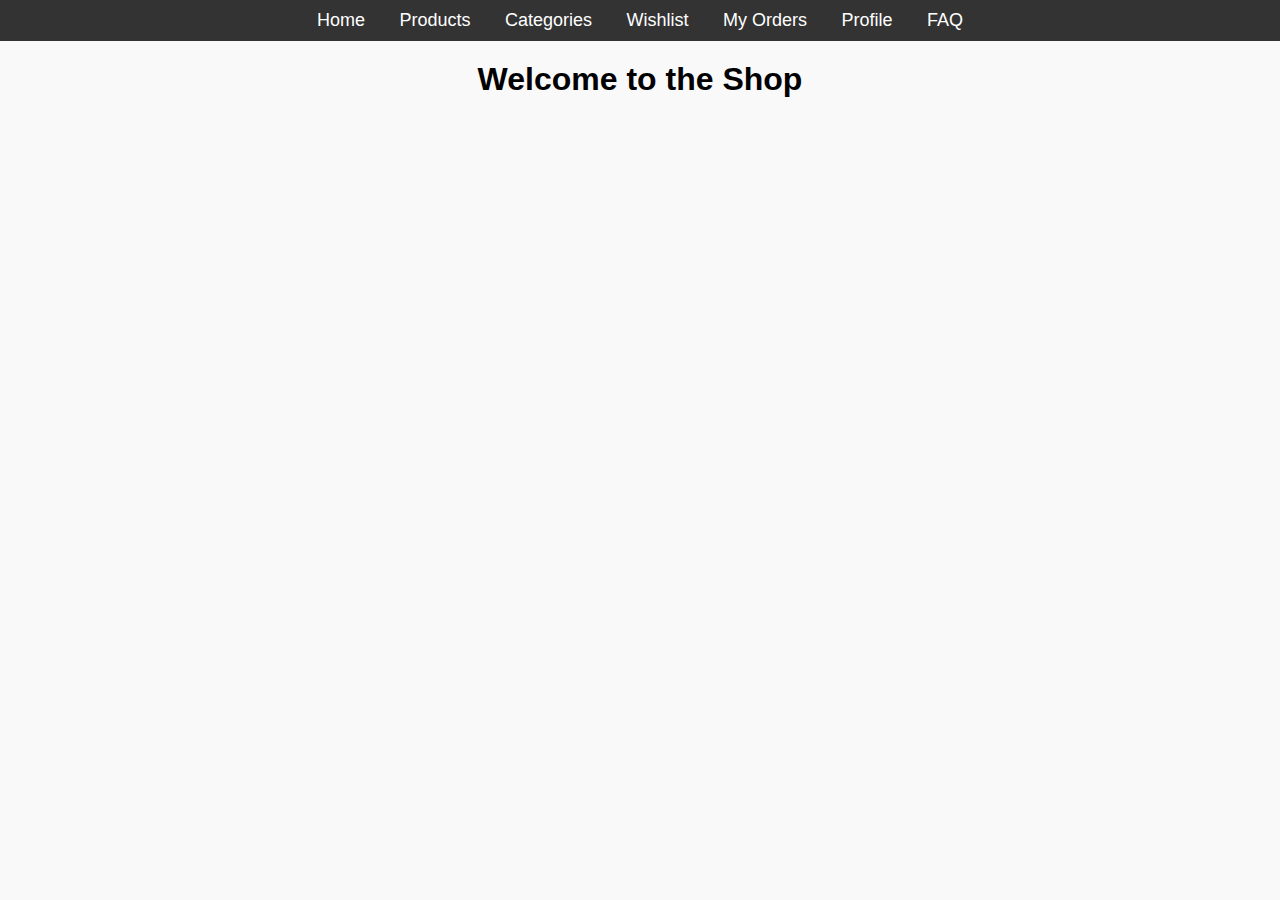
<file: index.html>
<!DOCTYPE html>
<html lang="en">
<head>
  <meta charset="UTF-8">
  <meta name="viewport" content="width=device-width, initial-scale=1.0">
  <title>Shop</title>
  <link rel="stylesheet" href="style.css">
</head>
<body>
  <div id="navbar-container"></div>
  <h1>Welcome to the Shop</h1>
  <div id="products"></div>
  <script>
    
    fetch('navbar.html')
      .then(response => response.text())
      .then(data => {
        document.getElementById('navbar-container').innerHTML = data;
      });

    
    fetch('http://localhost:8080/api/products')
      .then(response => response.json())
      .then(products => {
        const productsDiv = document.getElementById('products');
        products.forEach(product => {
          const productDiv = document.createElement('div');
          productDiv.className = 'product';
          productDiv.innerHTML = `
            <h2>${product.name}</h2>
            <p>${product.description}</p>
            <p>Price: $${product.price}</p>
          `;
          productsDiv.appendChild(productDiv);
        });
      })
      .catch(error => console.error('Error fetching products:', error));
  </script>
</body>
</html>
</file>
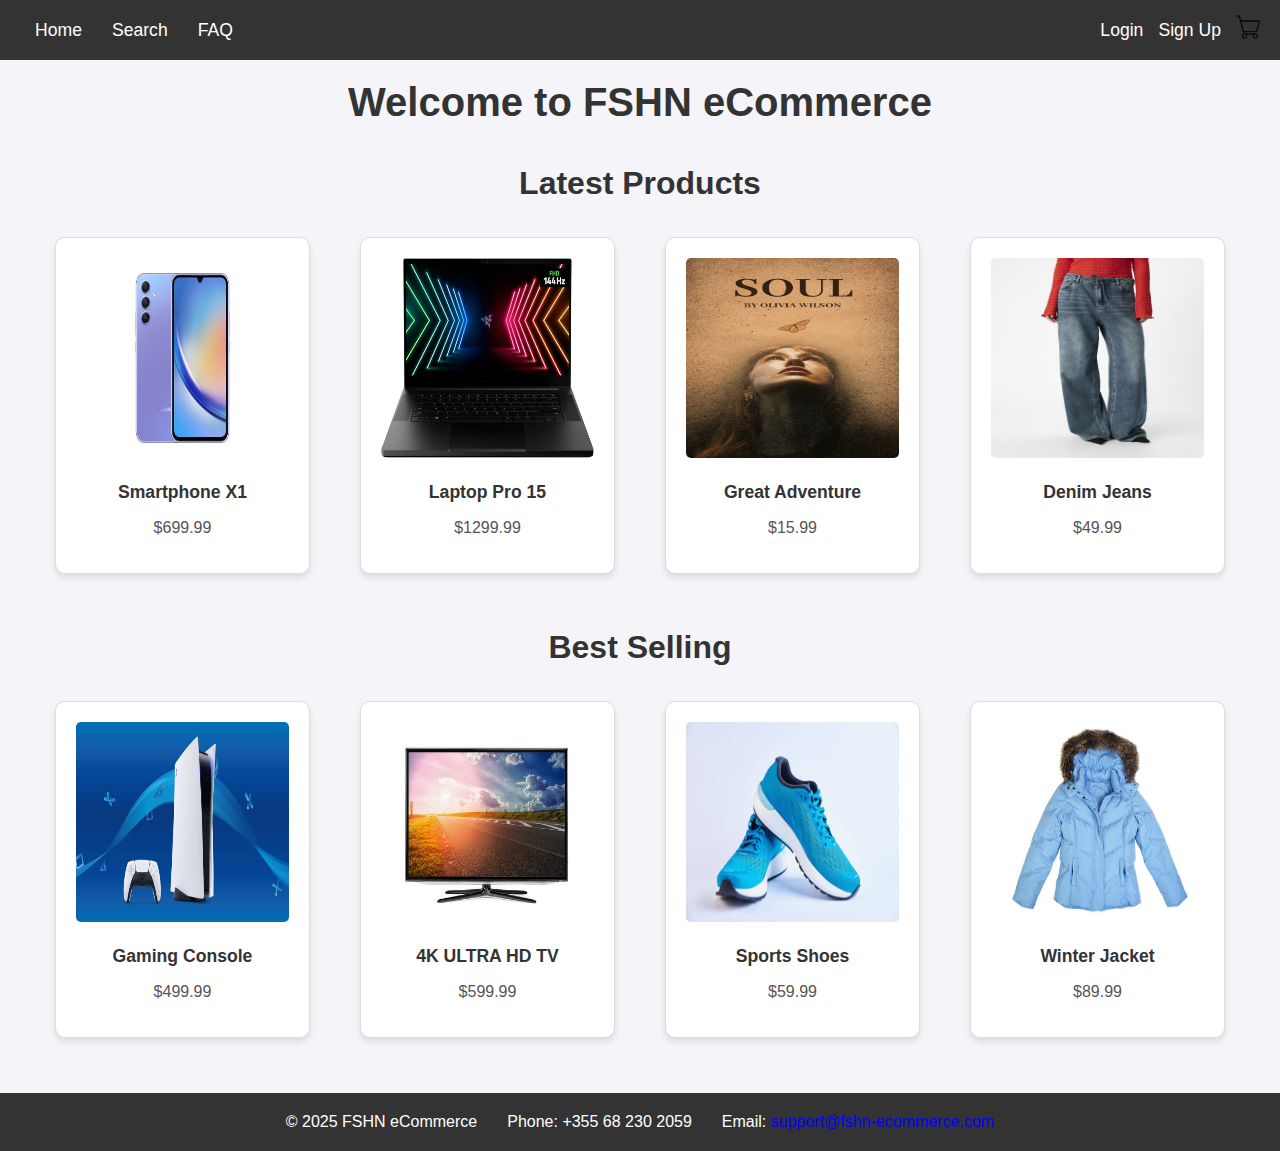
<file: frontend/index.html>
<!DOCTYPE html>
<html lang="en">
<head>
  <meta charset="UTF-8">
  <meta name="viewport" content="width=device-width, initial-scale=1.0">
  <title>Home</title>
  <link rel="stylesheet" href="style.css">
  <script src="js/navbar.js" defer></script>
  <style>
    section {
      text-align: center;
      margin: 40px 0;
    }

    section h2 {
      font-size: 2rem;
      color: #333;
      margin-bottom: 20px;
    }

    .product-grid {
      display: grid;
      grid-template-columns: repeat(4, 1fr);
      gap: 20px;
      justify-content: center;
      margin: 0 auto;
      max-width: 1200px; 
    }

    .product {
      border: 1px solid #ddd;
      border-radius: 10px;
      padding: 15px;
      text-align: center;
      background-color: #fff;
      box-shadow: 0 4px 6px rgba(0, 0, 0, 0.1);
      transition: transform 0.3s ease, box-shadow 0.3s ease;
    }

    .product img {
      max-width: 100%;
      border-radius: 5px;
      margin-bottom: 10px;
      width:500px;
      height: 200px;;
    }

    .product h3 {
      font-size: 1.1rem;
      color: #333;
      margin: 10px 0;
    }

    .product p {
      font-size: 1rem;
      color: #555;
    }

    .product:hover {
      transform: translateY(-5px);
      box-shadow: 0 6px 10px rgba(0, 0, 0, 0.1);
    }
  </style>
</head>
<body>
  <div id="navbar-container"></div>
  <h1>Welcome to FSHN eCommerce</h1>
  <section>
    <h2>Latest Products</h2>
    <div class="product-grid">
      <div class="product">
        <a href="product.html?id=21">
          <img src="images/smartphone_x1.jpg" alt="Product 1">
        </a>
        <h3>Smartphone X1</h3>
        <p>$699.99</p>
      </div>
      <div class="product">
        <a href="product.html?id=22">
          <img src="images/laptop_pro_15.jpg" alt="Product 2">
        </a>
        <h3>Laptop Pro 15</h3>
        <p>$1299.99</p>
      </div>
      <div class="product">
        <a href="product.html?id=26">
          <img src="images/great_adventure.jpg" alt="Product 3">
        </a>
        <h3>Great Adventure</h3>
        <p>$15.99</p>
      </div>
      <div class="product">
        <a href="product.html?id=32">
          <img src="images/denim_jeans.jpg" alt="Product 4">
        </a>
        <h3>Denim Jeans</h3>
        <p>$49.99</p>
      </div>
    </div>
  </section>
  <section>
    <h2>Best Selling</h2>
    <div class="product-grid">
      <div class="product">
        <a href="product.html?id=25">
          <img src="images/gaming_console.jpg" alt="Product 5">
        </a>
        <h3>Gaming Console</h3>
        <p>$499.99</p>
      </div>
      <div class="product">
        <a href="product.html?id=24">
          <img src="images/4k_tv.jpg" alt="Product 6">
        </a>
        <h3>4K ULTRA HD TV</h3>
        <p>$599.99</p>
      </div>
      <div class="product">
        <a href="product.html?id=34">
          <img src="images/sports_shoes.jpg" alt="Product 7">
        </a>
        <h3>Sports Shoes</h3>
        <p>$59.99</p>
      </div>
      <div class="product">
        <a href="product.html?id=33">
          <img src="images/winter_jacket.jpg" alt="Product 8">
        </a>
        <h3>Winter Jacket</h3>
        <p>$89.99</p>
      </div>
    </div>
  </section>
  <footer>
    <p>&copy; 2025 FSHN eCommerce</p>
    <p>Phone: +355 68 230 2059</p>
    <p>Email: <a href="mailto:support@fshn-ecommerce.com">support@fshn-ecommerce.com</a></p>
  </footer>
  <script>
    fetch('navbar.html')
      .then(response => response.text())
      .then(data => {
        document.getElementById('navbar-container').innerHTML = data;
      });
  </script>
</body>
</html>
</file>
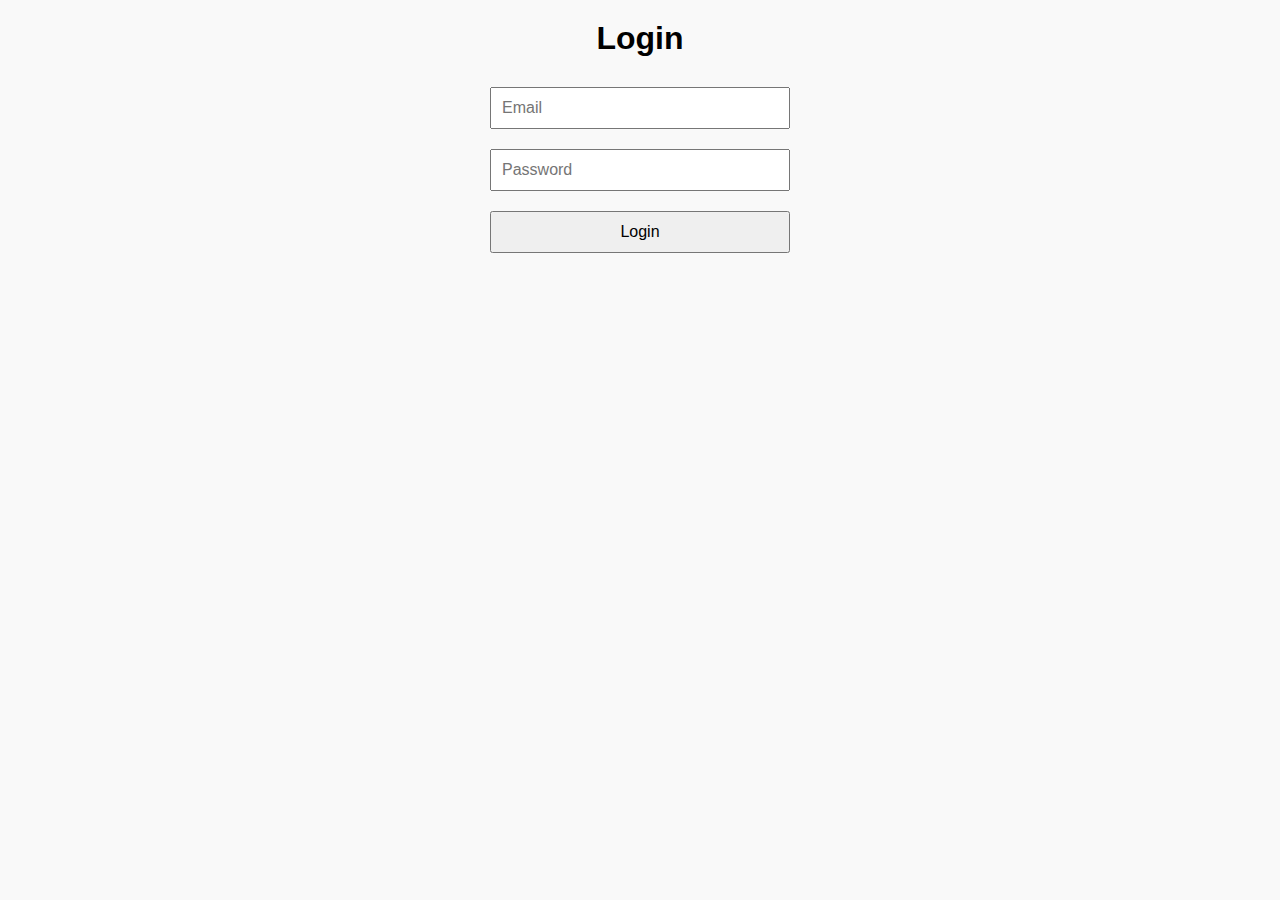
<file: login.html>
<!DOCTYPE html>
<html lang="en">
<head>
  <meta charset="UTF-8">
  <meta name="viewport" content="width=device-width, initial-scale=1.0">
  <title>Login</title>
  <link rel="stylesheet" href="style.css">
</head>
<body>
  <h1>Login</h1>
  <form id="loginForm">
    <input type="email" id="email" placeholder="Email" required>
    <input type="password" id="password" placeholder="Password" required>
    <button type="submit">Login</button>
  </form>

  <script>
    document.getElementById('loginForm').addEventListener('submit', event => {
      event.preventDefault();
      const email = document.getElementById('email').value;
      const password = document.getElementById('password').value;

      fetch('http://localhost:8080/api/users/login', {
        method: 'POST',
        headers: { 'Content-Type': 'application/json' },
        body: JSON.stringify({ email, password })
      })
      .then(response => response.json())
      .then(data => {
        if (data && data.userId) {
          localStorage.setItem('userId', data.userId);
          alert('Login successful');
          window.location.href = 'index.html';
        } else {
          alert('Invalid credentials');
        }
      })
      .catch(error => console.error('Error during login:', error));
    });
  </script>
</body>
</html>
</file>
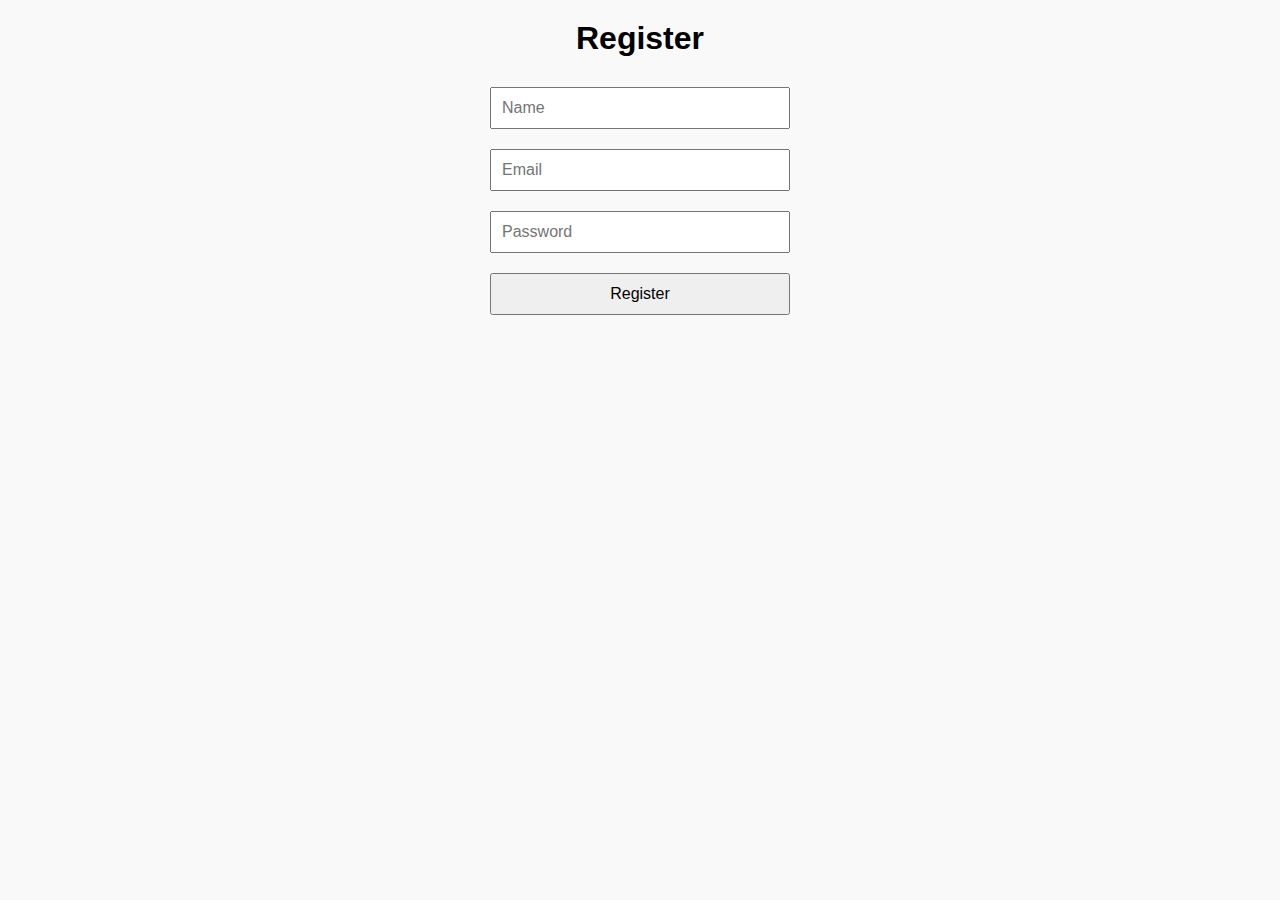
<file: register.html>
<!DOCTYPE html>
<html lang="en">
<head>
  <meta charset="UTF-8">
  <meta name="viewport" content="width=device-width, initial-scale=1.0">
  <title>Register</title>
  <link rel="stylesheet" href="style.css">
</head>
<body>
  <h1>Register</h1>
  <form id="registerForm">
    <input type="text" id="name" placeholder="Name" required>
    <input type="email" id="email" placeholder="Email" required>
    <input type="password" id="password" placeholder="Password" required>
    <button type="submit">Register</button>
  </form>

  <script>
    document.getElementById('registerForm').addEventListener('submit', event => {
      event.preventDefault();
      const name = document.getElementById('name').value;
      const email = document.getElementById('email').value;
      const password = document.getElementById('password').value;

      fetch('http://localhost:8080/api/users/register', {
        method: 'POST',
        headers: { 'Content-Type': 'application/json' },
        body: JSON.stringify({ name, email, password })
      })
      .then(response => {
        if (response.ok) {
          alert('Registration successful');
          window.location.href = 'login.html';
        } else {
          alert('Registration failed');
        }
      })
      .catch(error => console.error('Error during registration:', error));
    });
  </script>
</body>
</html>
</file>
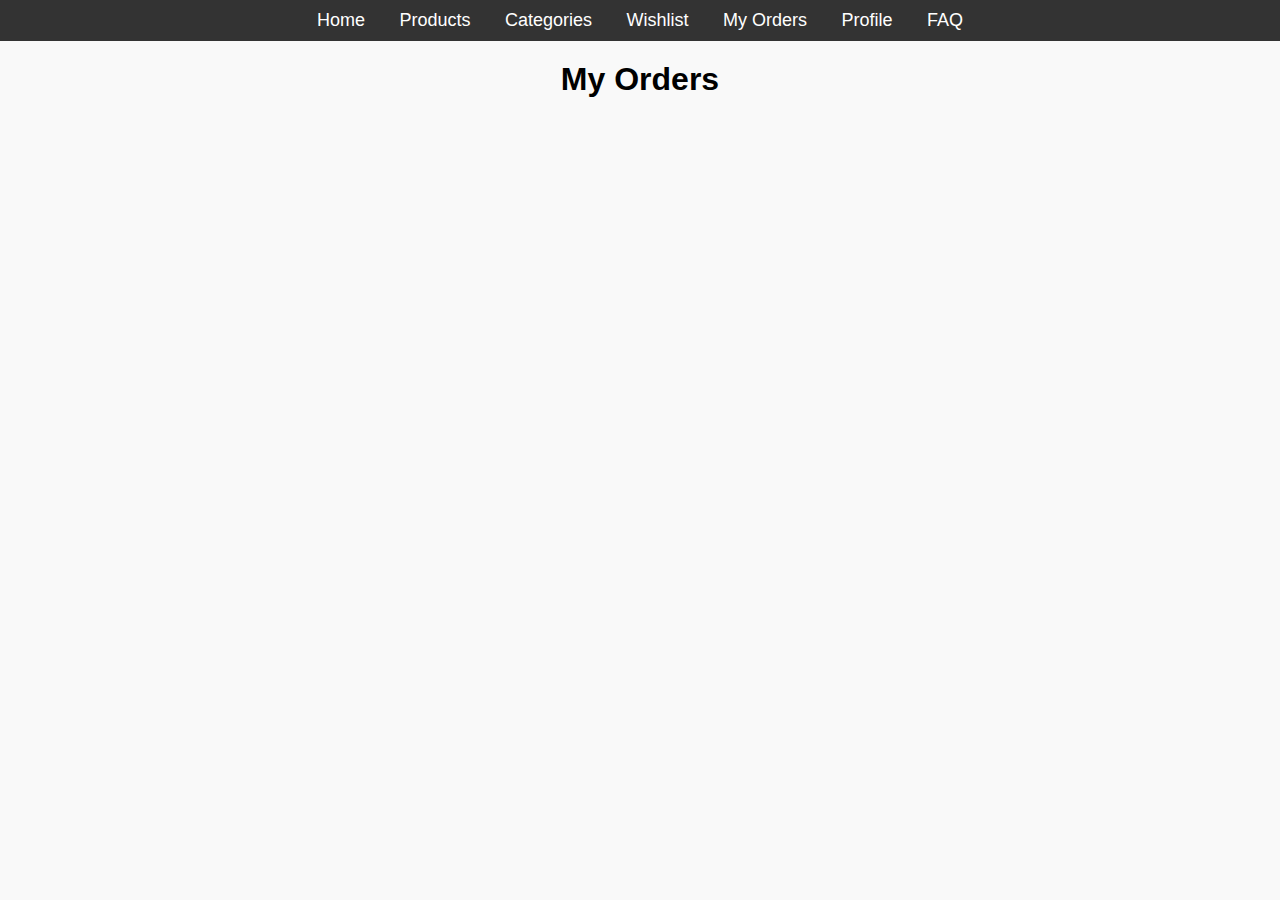
<file: user-orders.html>
<!DOCTYPE html>
<html lang="en">
<head>
  <meta charset="UTF-8">
  <meta name="viewport" content="width=device-width, initial-scale=1.0">
  <title>My Orders</title>
  <link rel="stylesheet" href="style.css">
</head>
<body>
  <div id="navbar-container"></div>
  <h1>My Orders</h1>
  <div id="orders"></div>

  <script>
    fetch('navbar.html')
      .then(response => response.text())
      .then(data => {
        document.getElementById('navbar-container').innerHTML = data;
      });

    const userId = localStorage.getItem('userId');
    fetch(`http://localhost:8080/api/orders/user/${userId}`)
      .then(response => response.json())
      .then(orders => {
        const ordersDiv = document.getElementById('orders');
        orders.forEach(order => {
          const orderDiv = document.createElement('div');
          orderDiv.className = 'order';
          orderDiv.innerHTML = `
            <h3>Order #${order.id}</h3>
            <p>Date: ${order.date}</p>
            <ul>
              ${order.items.map(item => `<li>${item.product.name} - ${item.quantity}</li>`).join('')}
            </ul>
          `;
          ordersDiv.appendChild(orderDiv);
        });
      })
      .catch(error => console.error('Error fetching orders:', error));
  </script>
</body>
</html>
</file>
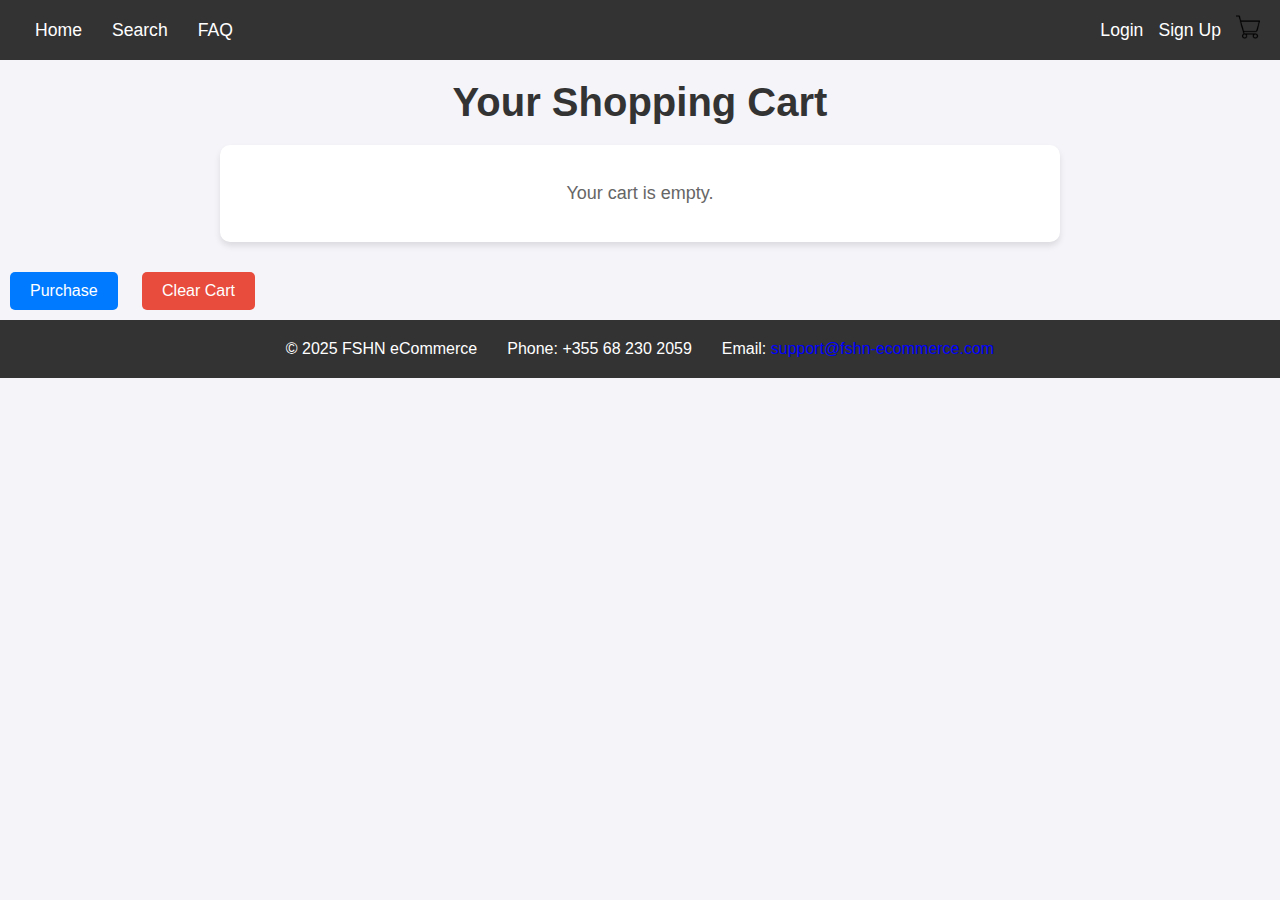
<file: frontend/cart.html>
<!DOCTYPE html>
<html lang="en">
<head>
  <meta charset="UTF-8">
  <meta name="viewport" content="width=device-width, initial-scale=1.0">
  <title>Shopping Cart</title>
  <link rel="stylesheet" href="style.css">
  <script src="js/navbar.js" defer></script>
</head>
<body>
  <div id="navbar-container"></div>
  <h1>Your Shopping Cart</h1>
  <div id="cart"></div>
  <button id="purchaseButton" onclick="purchaseCart()">Purchase</button>
  <button id="clearCartButton" onclick="clearCart()">Clear Cart</button>
  <script>
    const userId = localStorage.getItem("userId"); 

  
    fetch('navbar.html')
      .then(response => response.text())
      .then(data => {
        document.getElementById('navbar-container').innerHTML = data;
      });

  
    function displayCart() {
      const cart = JSON.parse(localStorage.getItem('cart')) || [];
      const cartDiv = document.getElementById('cart');
      cartDiv.innerHTML = '';

      if (cart.length === 0) {
        cartDiv.innerHTML = '<p>Your cart is empty.</p>';
        return;
      }

      cart.forEach((item, index) => {
        const cartItemDiv = document.createElement('div');
        cartItemDiv.className = 'cart-item';
        cartItemDiv.innerHTML = `
          <p>${item.name} - $${item.price} x ${item.quantity} = $${item.price * item.quantity}</p>
          <button onclick="removeFromCart(${index})">Remove</button>
        `;
        cartDiv.appendChild(cartItemDiv);
      });

      const totalPrice = cart.reduce((sum, item) => sum + item.price * item.quantity, 0);
      const totalDiv = document.createElement('div');
      totalDiv.className = 'cart-total';
      totalDiv.innerHTML = `<p><strong>Total: $${totalPrice}</strong></p>`;
      cartDiv.appendChild(totalDiv);
    }


    function removeFromCart(index) {
      const cart = JSON.parse(localStorage.getItem('cart')) || [];
      cart.splice(index, 1); 
      localStorage.setItem('cart', JSON.stringify(cart)); 
      displayCart(); 
    }

  
    function clearCart(){
      localStorage.removeItem('cart');
      displayCart();
      alert('Cart cleared!');
    };

    function purchaseCart(){
      const cart = JSON.parse(localStorage.getItem('cart')) || [];
      if (cart.length === 0) {
        alert('Your cart is empty!');
        return;
      }

      const orderItems = cart.map(item => ({
        productId: item.id,
        quantity: item.quantity
      }));

      const orderPurchase = {
        userId,
        orderItems
      };

      fetch(`http://localhost:8080/api/orders/user/${userId}/purchase`, {
        method: 'POST',
        headers: {
          'Content-Type': 'application/json'
        },
        body: JSON.stringify(orderPurchase)
      })
        .then(response => {
          if (!response.ok) {
            throw new Error('Failed to process purchase');
          }
          window.location.href = "checkout.html";
          return response.text();
        
        })
        .then(message => {
          alert(message);
          localStorage.removeItem('cart');
          displayCart();
        })
        .catch(error => {
          console.error('Error during purchase:', error);
          alert('An error occurred during purchase. Please try again.');
        });
    };

    displayCart();
  </script>
  <footer>
    <p>&copy; 2025 FSHN eCommerce</p>
    <p>Phone: +355 68 230 2059</p>
    <p>Email: <a href="mailto:support@fshn-ecommerce.com">support@fshn-ecommerce.com</a></p>
  </footer>  
</body>
</html>
</file>
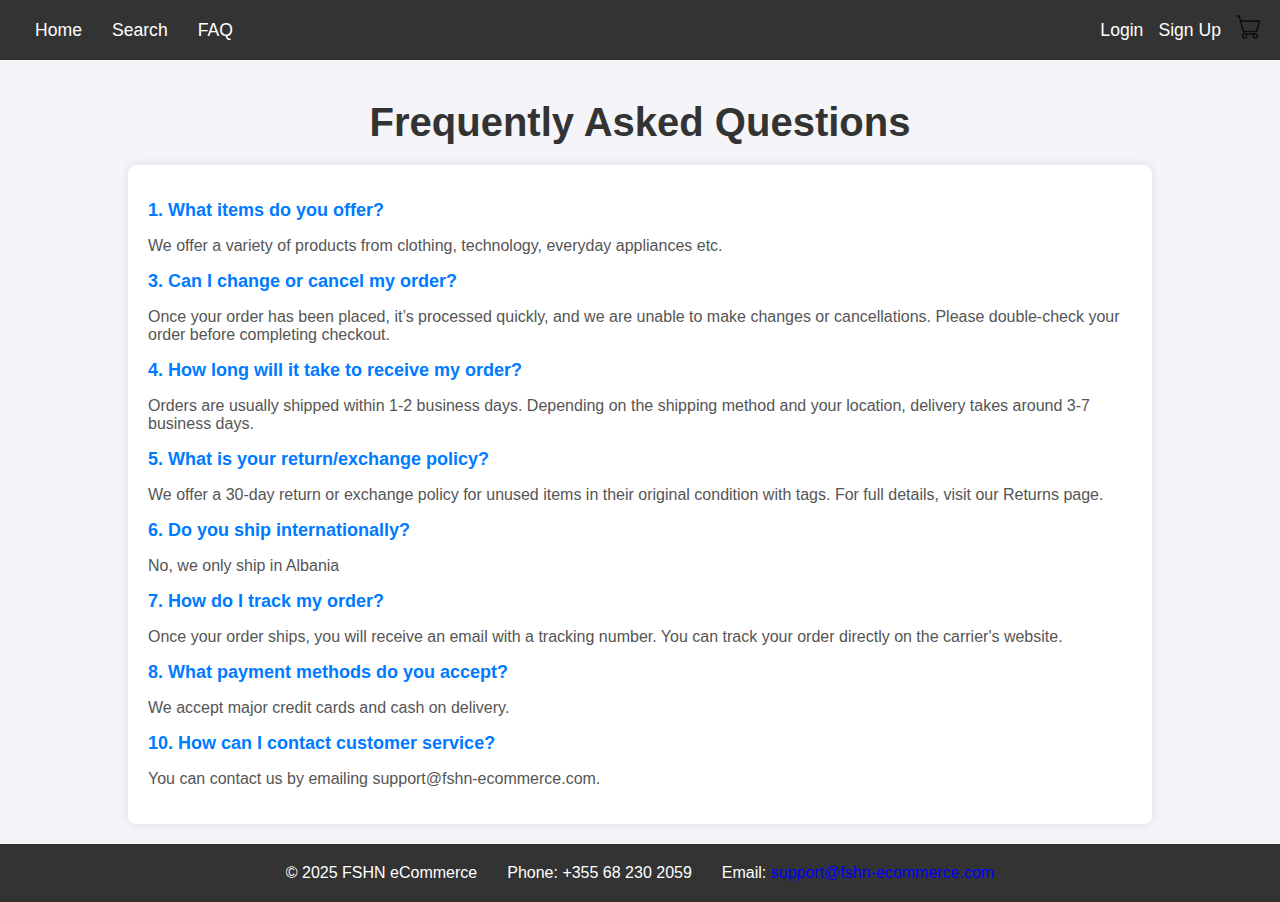
<file: frontend/faq.html>
<!DOCTYPE html>
<html lang="en">
<head>
  <meta charset="UTF-8">
  <meta name="viewport" content="width=device-width, initial-scale=1.0">
  <title>FAQ - FSHN eCommerce</title>
  <style>
    body {
      font-family: Arial, sans-serif;
      margin: 0;
      padding: 0;
      background-color: #f8f8f8;
    }
    .container {
      width: 80%;
      margin: 0 auto;
      padding: 20px;
    }
    h1 {
      text-align: center;
      color: #333;
    }
    .faq {
      background-color: #fff;
      border-radius: 8px;
      box-shadow: 0 0 10px rgba(0, 0, 0, 0.1);
      padding: 20px;
      margin-top: 20px;
    }
    .faq-item {
      margin-bottom: 15px;
    }
    .faq-item h2 {
      font-size: 18px;
      color: #007BFF;
      margin-bottom: 5px;
    }
    .faq-item p {
      font-size: 16px;
      color: #555;
    }
  </style>
  <script src="js/navbar.js" defer></script>
</head>
<body>
 <div id="navbar-container"></div>
  <div class="container">
    <h1>Frequently Asked Questions</h1>

    <div class="faq">
      <div class="faq-item">
        <h2>1. What items do you offer?</h2>
        <p>We offer a variety of products from clothing, technology, everyday appliances etc.</p>
      </div>

      <div class="faq-item">
        <h2>3. Can I change or cancel my order?</h2>
        <p>Once your order has been placed, it’s processed quickly, and we are unable to make changes or cancellations. Please double-check your order before completing checkout.</p>
      </div>

      <div class="faq-item">
        <h2>4. How long will it take to receive my order?</h2>
        <p>Orders are usually shipped within 1-2 business days. Depending on the shipping method and your location, delivery takes around 3-7 business days.</p>
      </div>

      <div class="faq-item">
        <h2>5. What is your return/exchange policy?</h2>
        <p>We offer a 30-day return or exchange policy for unused items in their original condition with tags. For full details, visit our Returns page.</p>
      </div>

      <div class="faq-item">
        <h2>6. Do you ship internationally?</h2>
        <p>No, we only ship in Albania</p>
      </div>

      <div class="faq-item">
        <h2>7. How do I track my order?</h2>
        <p>Once your order ships, you will receive an email with a tracking number. You can track your order directly on the carrier's website.</p>
      </div>

      <div class="faq-item">
        <h2>8. What payment methods do you accept?</h2>
        <p>We accept major credit cards and cash on delivery.</p>
      </div>

      <div class="faq-item">
        <h2>10. How can I contact customer service?</h2>
        <p>You can contact us by emailing support@fshn-ecommerce.com.</p>
      </div>
    </div>
  </div>
  <footer>
    <p>&copy; 2025 FSHN eCommerce</p>
    <p>Phone: +355 68 230 2059</p>
    <p>Email: <a href="mailto:support@fshn-ecommerce.com">support@fshn-ecommerce.com</a></p>
  </footer>  
  <script>
    fetch('navbar.html')
      .then(response => response.text())
      .then(data => {
        document.getElementById('navbar-container').innerHTML = data;
      });
  </script>
</body>
</html>
</file>
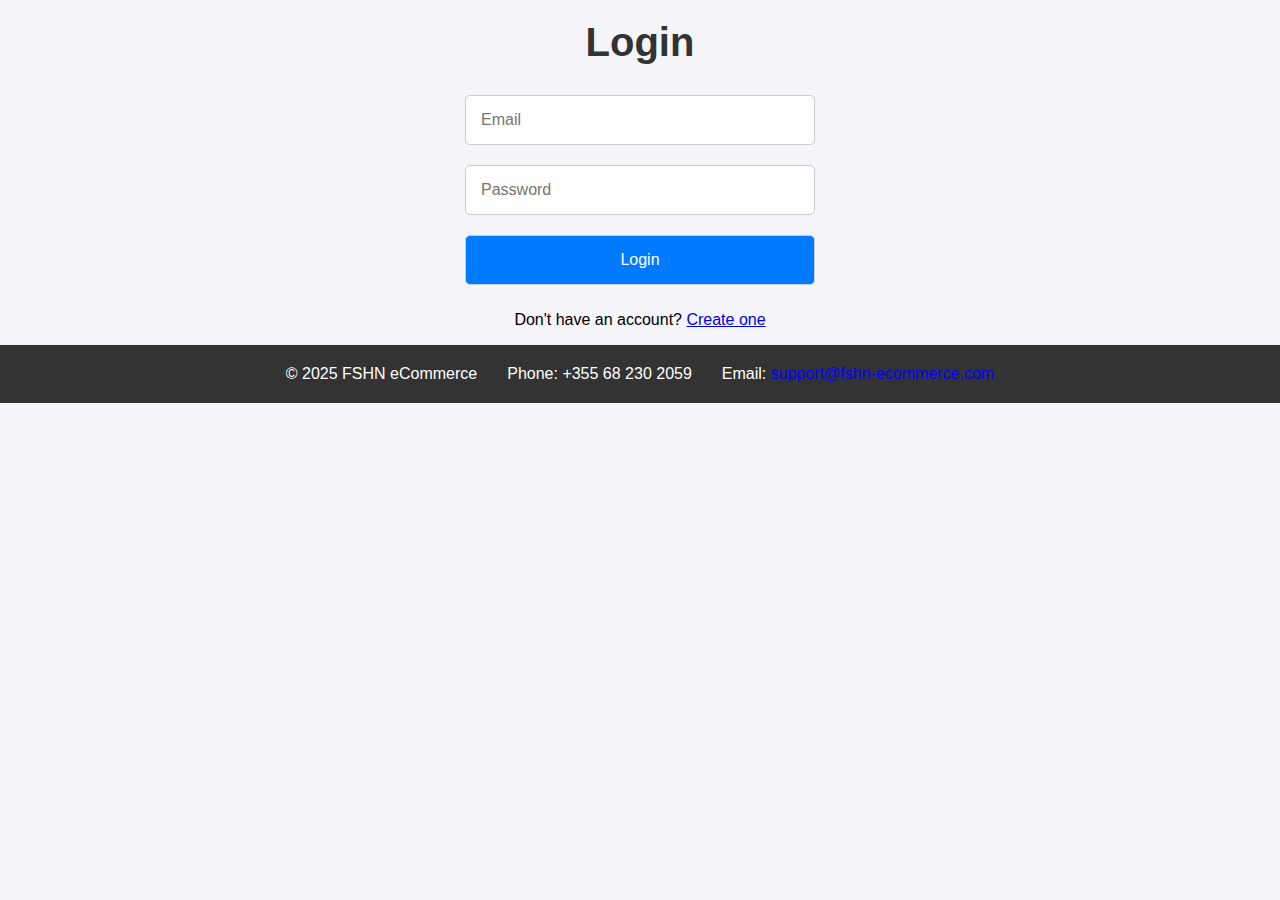
<file: frontend/login.html>
<!DOCTYPE html>
<html lang="en">
<head>
  <meta charset="UTF-8">
  <meta name="viewport" content="width=device-width, initial-scale=1.0">
  <title>Login</title>
  <link rel="stylesheet" href="style.css">
</head>
<body>
  <h1>Login</h1>
  <form id="loginForm">
    <input type="email" id="email" placeholder="Email" required>
    <input type="password" id="password" placeholder="Password" required>
    <button type="submit">Login</button>
  </form>
  <p style="text-align: center;">Don't have an account? <a href="register.html">Create one</a></p>

  <script>

    
    document.getElementById('loginForm').addEventListener('submit', event => {
      event.preventDefault();
      const email = document.getElementById('email').value;
      const password = document.getElementById('password').value;

      fetch('http://localhost:8080/api/users/login', {
        method: 'POST',
        headers: { 'Content-Type': 'application/json' },
        body: JSON.stringify({ email, password })
      })
      .then(response => response.json())
      .then(data => {
        if (data && data.userId) {
          localStorage.setItem('userLoggedIn', 'true');
          localStorage.setItem('userId', data.userId);
          alert('Login successful');
          window.location.href = 'index.html';  
        } else {
          alert('Invalid credentials');
        }
      })
      .catch(error => console.error('Error during login:', error));
    });
  </script>
  <footer>
    <p>&copy; 2025 FSHN eCommerce</p>
    <p>Phone: +355 68 230 2059</p>
    <p>Email: <a href="mailto:support@fshn-ecommerce.com">support@fshn-ecommerce.com</a></p>
  </footer>
</body>
</html>
</file>
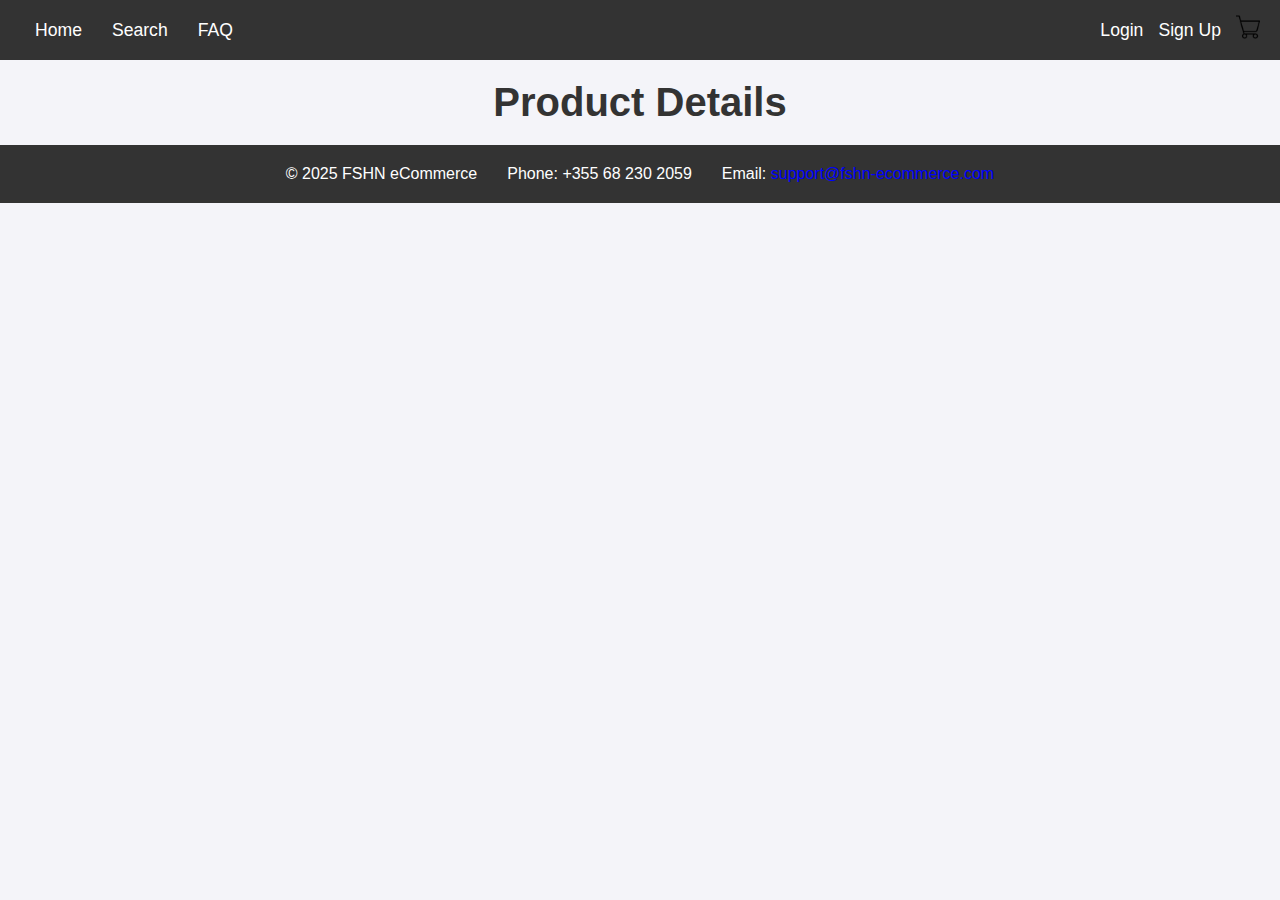
<file: frontend/product.html>
<!DOCTYPE html>
<html lang="en">
<head>
  <meta charset="UTF-8">
  <meta name="viewport" content="width=device-width, initial-scale=1.0">
  <title>Product Details</title>
  <link rel="stylesheet" href="style.css">
  <script src="js/navbar.js" defer></script>
</head>
<body>
  <div id="navbar-container"></div>
  <h1>Product Details</h1>
  <div id="product-details">
  </div>
  <script>
    fetch('navbar.html')
      .then(response => response.text())
      .then(data => {
        document.getElementById('navbar-container').innerHTML = data;
      });

    function getProductId() {
      const urlParams = new URLSearchParams(window.location.search);
      return urlParams.get('id');
    }

    function fetchProduct(id) {
      const url = `http://localhost:8080/api/products/${id}`;
      fetch(url)
        .then(response => response.json())
        .then(product => {
          displayProduct(product);
        })
        .catch(error => console.error('Error fetching product:', error));
    }

    function displayProduct(product) {
      const productDetailsDiv = document.getElementById('product-details');
      productDetailsDiv.innerHTML = `
        <img src="images/${product.imageName}" alt="${product.name}" class="product-image" width="300" height="200">
        <h2>${product.name}</h2>
        <p>${product.description}</p>
        <p>Price: $${product.price}</p>
        <button onclick="addToCart(${product.id}, '${product.name}', ${product.price})">Add to Cart</button>
      `;
    }

    function addToCart(id, name, price) {
      const cart = JSON.parse(localStorage.getItem('cart')) || [];
      const existingProduct = cart.find(item => item.id === id);

      if (existingProduct) {
        existingProduct.quantity += 1;
      } else {
        cart.push({ id, name, price, quantity: 1 });
      }

      localStorage.setItem('cart', JSON.stringify(cart));
      alert(`${name} has been added to the cart.`);
    }
    const productId = getProductId();
    if (productId) {
      fetchProduct(productId);
    } else {
      alert('Product ID not found');
    }
  </script>
  <footer>
    <p>&copy; 2025 FSHN eCommerce</p>
    <p>Phone: +355 68 230 2059</p>
    <p>Email: <a href="mailto:support@fshn-ecommerce.com">support@fshn-ecommerce.com</a></p>
  </footer>
</body>
</html>
</file>
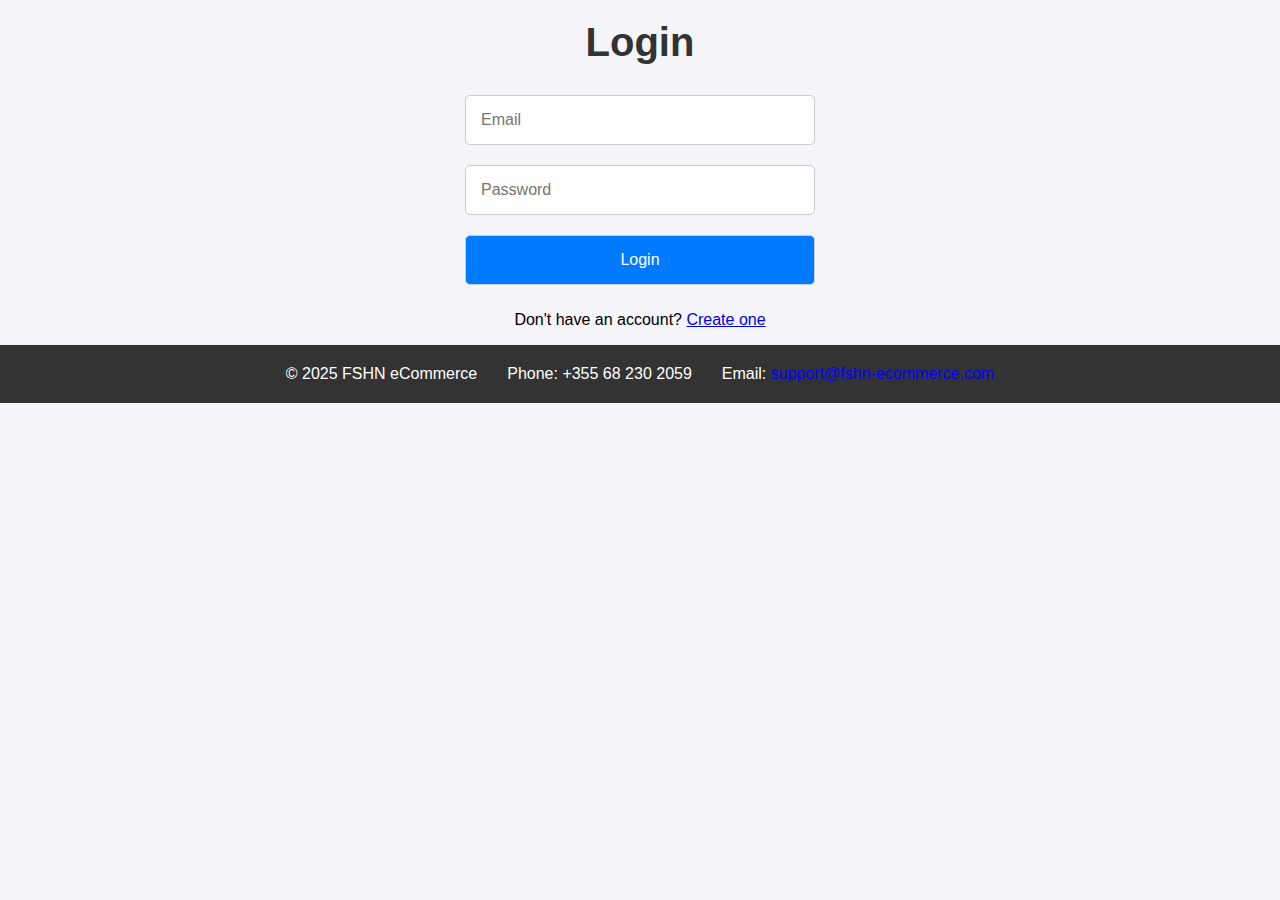
<file: frontend/profile.html>
<!DOCTYPE html>
<html lang="en">
<head>
  <meta charset="UTF-8">
  <meta name="viewport" content="width=device-width, initial-scale=1.0">
  <title>User Profile</title>
  <link rel="stylesheet" href="style.css">
</head>
<body>
  <div class="sidebar">
    <h2>Menu</h2>
    <ul>
      <li><a href="index.html">Home</a></li>
      <li><a href="profile.html">My Profile</a></li>
      <li><a href="user-orders.html">My Orders</a></li>
    </ul>
    <button id="logoutButton">Logout</button>
  </div>

  <div class="main-content">
    <h1>User Profile</h1>
    <div class="profile-details">
      <p><strong>Full Name:</strong> <span id="name"></span></p>
      <p><strong>Email:</strong> <span id="email"></span></p>
    </div>
  </div>

  <script>
    window.onload = function() {
      const userId = localStorage.getItem('userId');
      if (!userId) {
        window.location.href = 'login.html';  
      }


      fetch(`http://localhost:8080/api/users/${userId}`)
        .then(response => response.json())
        .then(data => {
          document.getElementById('name').textContent = data.name || 'N/A';
          document.getElementById('email').textContent = data.email || 'N/A';
        })
        .catch(error => console.error('Error fetching user data:', error));


      document.getElementById('logoutButton').addEventListener('click', function() {
        localStorage.removeItem('userId');
        localStorage.removeItem('userLoggedIn');
        window.location.href = 'index.html';  
      });
    };
  </script>
  <footer>
    <p>&copy; 2025 FSHN eCommerce</p>
    <p>Phone: +355 68 230 2059</p>
    <p>Email: <a href="mailto:support@fshn-ecommerce.com">support@fshn-ecommerce.com</a></p>
  </footer>
</body>
</html>
</file>
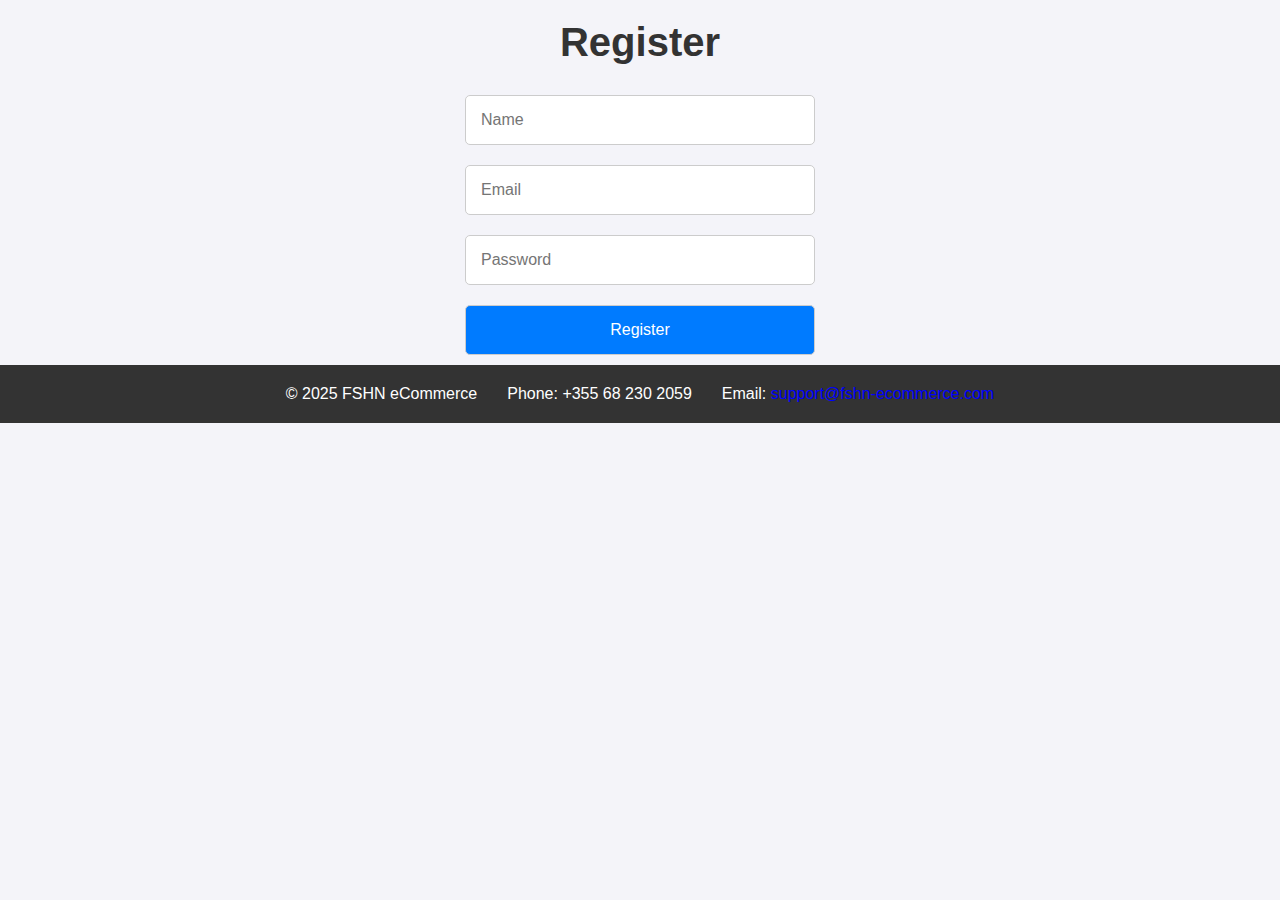
<file: frontend/register.html>
<!DOCTYPE html>
<html lang="en">
<head>
  <meta charset="UTF-8">
  <meta name="viewport" content="width=device-width, initial-scale=1.0">
  <title>Register</title>
  <link rel="stylesheet" href="style.css">
</head>
<body>
  <h1>Register</h1>
  <form id="registerForm">
    <input type="text" id="name" placeholder="Name" required>
    <input type="email" id="email" placeholder="Email" required>
    <input type="password" id="password" placeholder="Password" required>
    <button type="submit">Register</button>
  </form>

  <script>
    document.getElementById('registerForm').addEventListener('submit', event => {
      event.preventDefault();
      const name = document.getElementById('name').value;
      const email = document.getElementById('email').value;
      const password = document.getElementById('password').value;

      fetch('http://localhost:8080/api/users/register', {
        method: 'POST',
        headers: { 'Content-Type': 'application/json' },
        body: JSON.stringify({ name, email, password })
      })
      .then(response => {
        if (response.ok) {
          alert('Registration successful');
          window.location.href = 'login.html';
        } else {
          alert('Registration failed');
        }
      })
      .catch(error => console.error('Error during registration:', error));
    });
  </script>
  <footer>
    <p>&copy; 2025 FSHN eCommerce</p>
    <p>Phone: +355 68 230 2059</p>
    <p>Email: <a href="mailto:support@fshn-ecommerce.com">support@fshn-ecommerce.com</a></p>
  </footer>
</body>
</html>
</file>
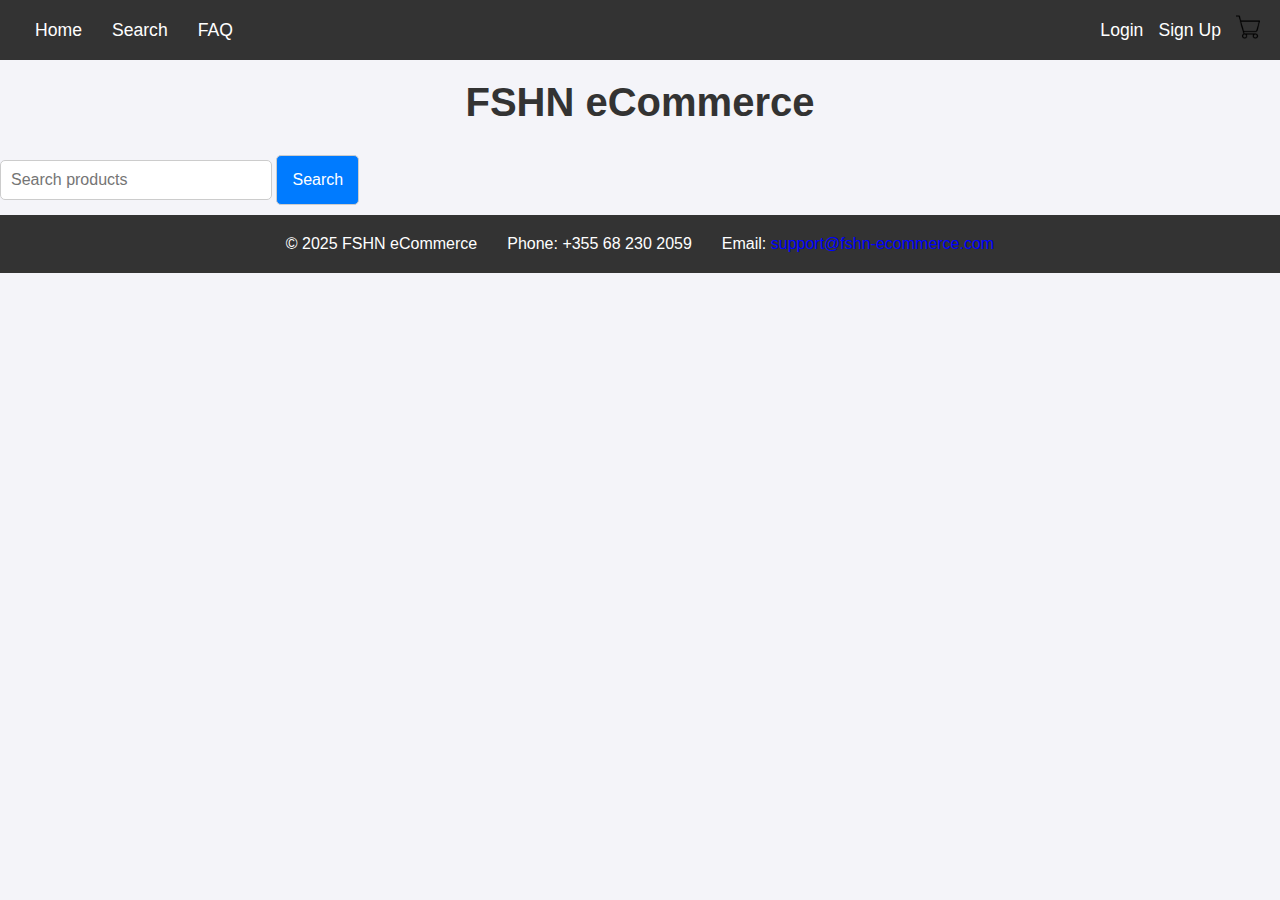
<file: frontend/search.html>
<!DOCTYPE html>
<html lang="en">
<head>
  <meta charset="UTF-8">
  <meta name="viewport" content="width=device-width, initial-scale=1.0">
  <title>Shop</title>
  <link rel="stylesheet" href="style.css">
  <script src="js/navbar.js" defer></script>
</head>
<body>
  <div id="navbar-container"></div>
  <h1>FSHN eCommerce</h1>
  <div>
    <input type="text" id="searchInput" placeholder="Search products">
    <button id="searchButton" onclick="searchProducts()">Search</button>
  </div>
  <div id="products"></div>
  <script>
    fetch('navbar.html')
      .then(response => response.text())
      .then(data => {
        document.getElementById('navbar-container').innerHTML = data;
      });

    function fetchProducts(search = '') {
      const url = `http://localhost:8080/api/products${search ? `?search=${encodeURIComponent(search)}` : ''}`;
      fetch(url)
        .then(response => response.json())
        .then(products => {
          displayProducts(products);
        })
        .catch(error => console.error('Error fetching products:', error));
    }

    function displayProducts(products) {
      const productsDiv = document.getElementById('products');
      productsDiv.innerHTML = '';
      products.forEach(product => {
        const productDiv = document.createElement('div');
        productDiv.className = 'product';
        productDiv.innerHTML = `
         <img src="images/${product.imageName}" alt="${product.name}" class="product-image" width="300" height="200">
          <h2>${product.name}</h2>
          <p>${product.description}</p>
          <p>Price: $${product.price}</p>
          <button class="add-to-cart-btn" onclick="addToCart(${product.id}, '${product.name}', ${product.price})">Add to Cart</button>
        `;
        productsDiv.appendChild(productDiv);
      });
    }


    function addToCart(id, name, price) {
      const cart = JSON.parse(localStorage.getItem('cart')) || [];
      const existingProduct = cart.find(item => item.id === id);

      if (existingProduct) {
        existingProduct.quantity += 1;
      } else {
        cart.push({ id, name, price, quantity: 1 });
      }

      localStorage.setItem('cart', JSON.stringify(cart));
      alert(`${name} has been added to the cart.`);
    }

    
    function searchProducts() {
  const query = document.getElementById('searchInput').value.trim();
  fetchProducts(query);
}


    fetchProducts();
  </script>
  <footer>
    <p>&copy; 2025 FSHN eCommerce</p>
    <p>Phone: +355 68 230 2059</p>
    <p>Email: <a href="mailto:support@fshn-ecommerce.com">support@fshn-ecommerce.com</a></p>
  </footer>
</body>
</html>
</file>
<file: style.css>
body {
    font-family: Arial, sans-serif;
    margin: 0;
    padding: 0;
    background-color: #f9f9f9;
  }
  
  h1 {
    text-align: center;
    margin: 20px;
  }
  
  form {
    max-width: 300px;
    margin: 0 auto;
    display: flex;
    flex-direction: column;
  }
  
  input, button {
    margin: 10px 0;
    padding: 10px;
    font-size: 16px;
  }
  
  .product, .order {
    border: 1px solid #ccc;
    padding: 15px;
    margin: 10px;
    background-color: #fff;
  }
  
  nav {
    background-color: #333;
    padding: 10px;
    text-align: center;
  }
  
  nav ul {
    list-style-type: none;
    margin: 0;
    padding: 0;
  }
  
  nav ul li {
    display: inline;
    margin: 0 15px;
  }
  
  nav ul li a {
    color: white;
    text-decoration: none;
    font-size: 18px;
  }
  
  nav ul li a:hover {
    text-decoration: underline;
  }
</file>
<file: frontend/style.css>
body {
    font-family: 'Roboto', sans-serif;
    margin: 0;
    padding: 0;
    background-color: #f4f4f9;
}


h1 {
    text-align: center;
    margin: 20px;
    color: #333;
    font-size: 2.5rem;
}


form {
    max-width: 350px;
    margin: 0 auto;
    display: flex;
    flex-direction: column;
}

input, button {
    margin: 10px 0;
    padding: 15px;
    font-size: 16px;
    border-radius: 5px;
    border: 1px solid #ccc;
}

input:focus, button:focus {
    outline: none;
    border-color: #007BFF;
}

button {
    cursor: pointer;
    background-color: #007BFF;
    color: white;
    transition: background-color 0.3s;
}

button:hover {
    background-color: #0056b3;
}


.product, .order {
    border-radius: 10px;
    padding: 20px;
    margin: 15px;
    background-color: #fff;
    box-shadow: 0 4px 6px rgba(0, 0, 0, 0.1);
}

.product:hover, .order:hover {
    transform: translateY(-5px);
    box-shadow: 0 6px 10px rgba(0, 0, 0, 0.1);
}


nav {
    background-color: #333;
    padding: 15px 20px;
    display: flex;
    justify-content: space-between;
    align-items: center;
    flex-wrap: wrap;  
}

nav ul {
    list-style-type: none;
    margin: 0;
    padding: 0;
    display: flex;
}

nav ul li {
    margin: 0 15px;
}

nav ul li a {
    color: white;
    text-decoration: none;
    font-size: 1.1rem;
}

nav ul li a:hover {
    text-decoration: underline;
}

#search-container button:hover {
    background-color: #777;
}

#navbar-right {
    display: flex;
    align-items: center;
    gap: 15px;
}

#auth-links {
    display: flex;
    gap: 15px;
}

#auth-links a {
    color: white;
    font-size: 1.1rem;
    text-decoration: none;
}

#auth-links a:hover {
    text-decoration: underline;
}

#user-info {
    display: flex;
    align-items: center;
    gap: 10px;
}

#cart-icon {
    display: flex;
    align-items: center;
}

#cart-icon a {
    color: white;
    font-size: 24px;
    text-decoration: none;
}

#cartImage {
    width: 24px;
    height: 24px;
}

#user-name {
    text-decoration: none;
    color: white !important;  
    cursor: pointer;
}

#user-name:hover {
    text-decoration: underline;
    color: blue;
}

#search-container {
    display: flex;
    gap: 5px;
}

#searchInput {
    padding: 10px;
    font-size: 16px;
    width: 250px;
    border-radius: 5px;
    border: 1px solid #ccc;
}

#search-container button {
    padding: 10px 20px;
    background-color: #555;
    color: white;
    border: none;
    cursor: pointer;
    border-radius: 5px;
    transition: background-color 0.3s;
}


.sidebar {
    width: 250px;
    background-color: #333;
    color: white;
    position: fixed;
    height: 100%;
    top: 0;
    left: 0;
    padding: 20px;
    box-shadow: 2px 0 10px rgba(0, 0, 0, 0.1);
}

.sidebar h2 {
    color: white;
    font-size: 24px;
    margin-top: 0;
}

.sidebar ul {
    list-style-type: none;
    padding: 0;
}

.sidebar ul li {
    margin: 15px 0;
}

.sidebar ul li a {
    color: white;
    text-decoration: none;
    font-size: 1.1rem;
}

.sidebar ul li a:hover {
    text-decoration: underline;
}

.sidebar button {
    background-color: #e74c3c;
    color: white;
    padding: 12px;
    font-size: 16px;
    border: none;
    cursor: pointer;
    width: 100%;
    margin-top: 20px;
    border-radius: 5px;
    transition: background-color 0.3s;
}

.sidebar button:hover {
    background-color: #c0392b;
}


.main-content {
    margin-left: 270px; 
    padding: 30px;
    max-width: 1200px;
    margin-right: auto;
}

.profile-details {
    font-size: 18px;
    margin-left: 20px;
    margin-bottom: 20px;
}

.profile-details p {
    margin-bottom: 10px;
}

.profile-details strong {
    color: #34495e;
}

footer {
    background-color: #333;
    color: white;
    text-align: center;
    padding: 20px 0;
    display: flex;
    justify-content: center;  
    align-items: center;  
    gap: 30px;  
  }
  
  footer p {
    margin: 0;
  }
  
  footer a {
    color: #00f;
    text-decoration: none;
  }
  
  footer a:hover {
    text-decoration: underline;
  }


@keyframes bounce {
    0%, 100% {
      transform: scale(1);
    }
    50% {
      transform: scale(1.1);
    }
  }
  

  .add-to-cart-btn:active {
    animation: bounce 0.3s ease-in-out;
  }
  
  .add-to-cart-btn {
    background-color: #007BFF;
    color: white;
    padding: 10px 20px;
    border: none;
    border-radius: 5px;
    font-size: 16px;
    cursor: pointer;
    transition: transform 0.2s, background-color 0.3s;
  }
  
  .add-to-cart-btn:hover {
    background-color: #0056b3;
  }

  #cart {
    background-color: #fff;
    border-radius: 10px;
    box-shadow: 0 4px 6px rgba(0, 0, 0, 0.1);
    padding: 20px;
    margin: 20px auto;
    max-width: 800px;
}

.cart-item {
    display: flex;
    justify-content: space-between;
    align-items: center;
    padding: 10px 0;
    border-bottom: 1px solid #ddd;
}

.cart-item:last-child {
    border-bottom: none;
}

.cart-item p {
    margin: 0;
    font-size: 16px;
    color: #333;
}

.cart-item button {
    background-color: #e74c3c;
    color: white;
    border: none;
    padding: 8px 15px;
    border-radius: 5px;
    cursor: pointer;
    font-size: 14px;
    transition: background-color 0.3s ease;
}

.cart-item button:hover {
    background-color: #c0392b;
}

.cart-total {
    margin-top: 20px;
    font-size: 18px;
    text-align: right;
    font-weight: bold;
    color: #333;
}


#purchaseButton, #clearCartButton {
    background-color: #007BFF;
    color: white;
    border: none;
    padding: 10px 20px;
    border-radius: 5px;
    font-size: 16px;
    cursor: pointer;
    margin: 10px;
    transition: background-color 0.3s ease, transform 0.2s;
}

#purchaseButton:hover {
    background-color: #0056b3;
}

#purchaseButton:active, #clearCartButton:active {
    transform: scale(0.95);
}

#clearCartButton {
    background-color: #e74c3c;
}

#clearCartButton:hover {
    background-color: #c0392b;
}


#cart p {
    text-align: center;
    font-size: 18px;
    color: #666;
}
</file>
